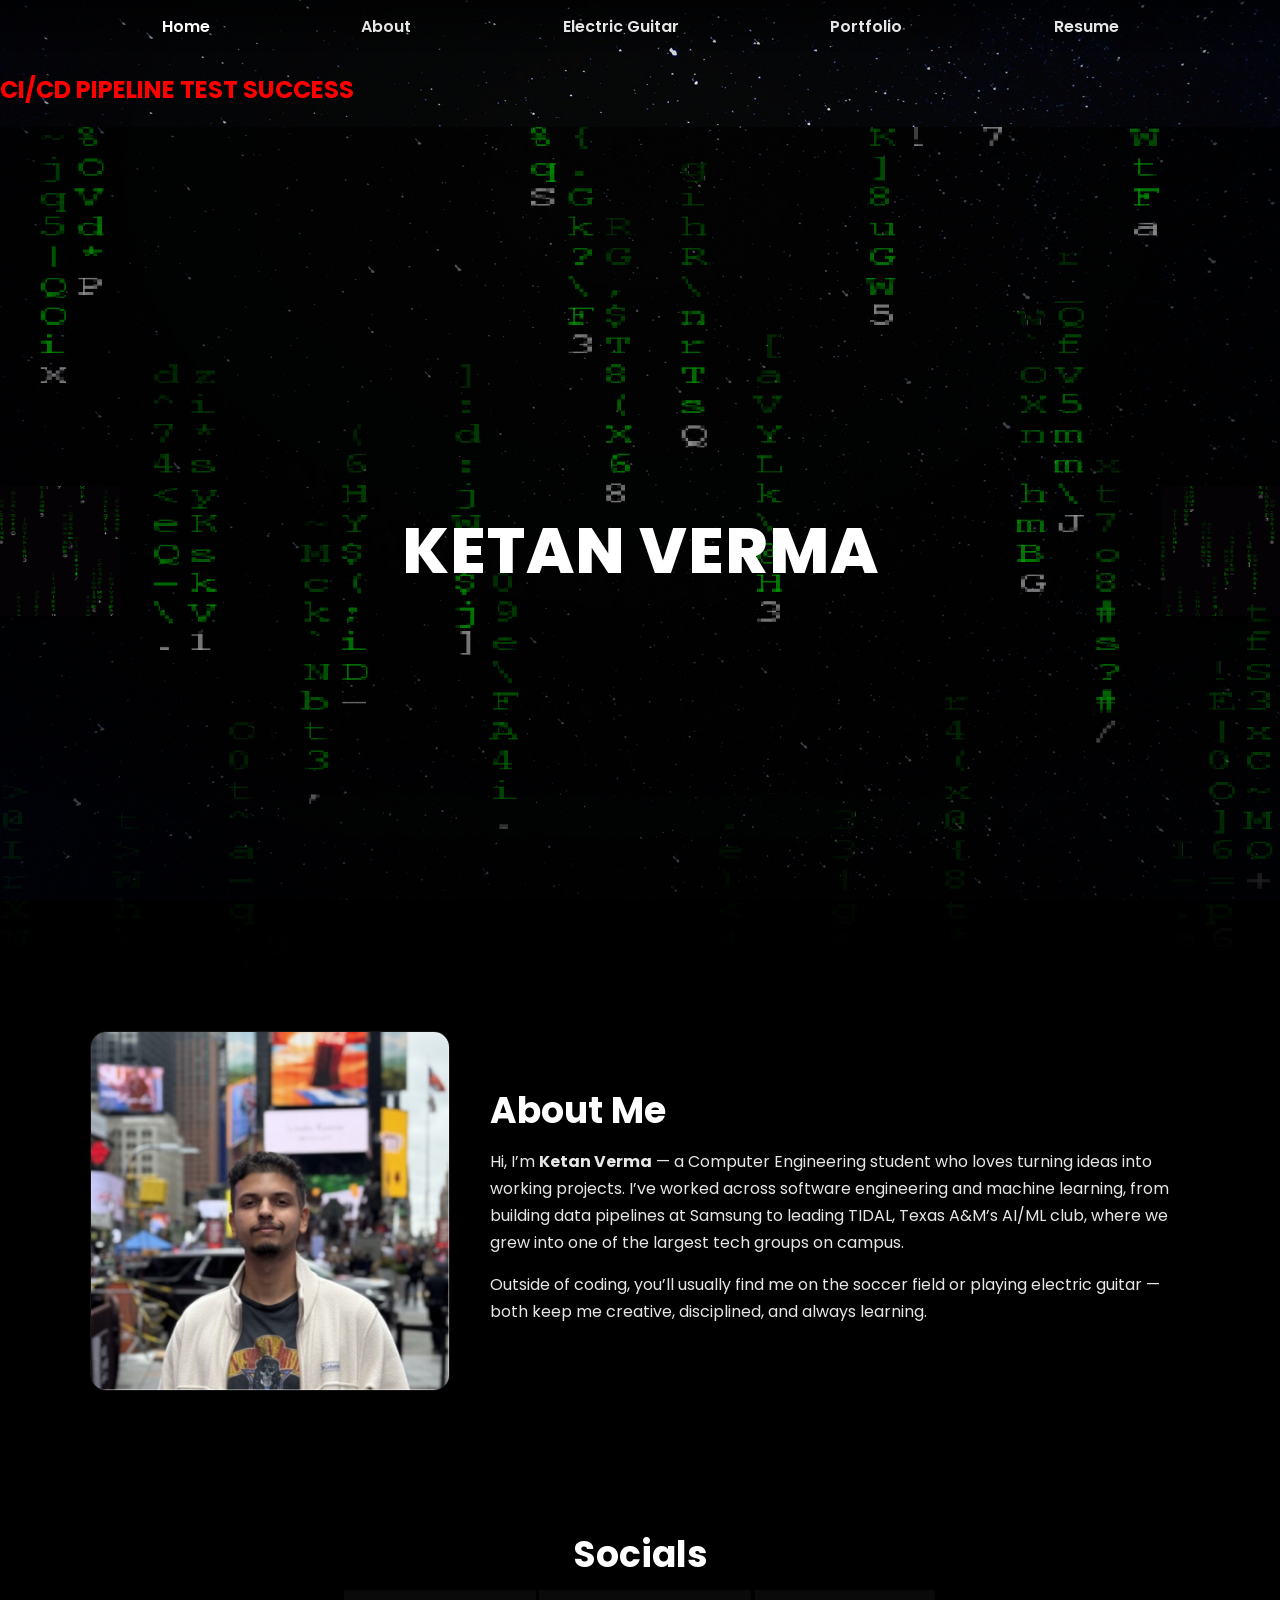
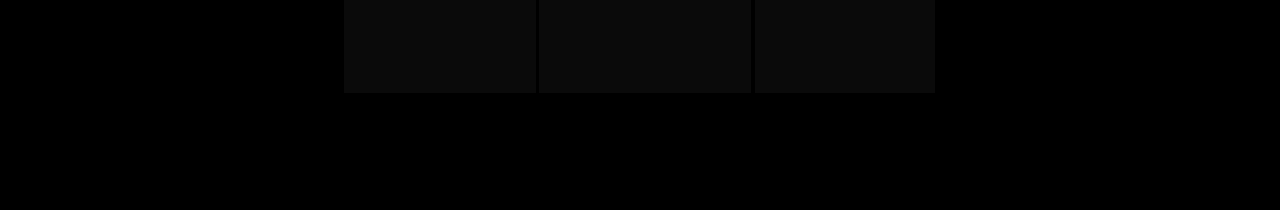
<file: index.html>
<!doctype html>
<html lang="en">
<head>
  <meta charset="utf-8" />
  <meta name="viewport" content="width=device-width, initial-scale=1" />
  <title>Ketan Verma</title>
  <link href="https://fonts.googleapis.com/css2?family=Poppins:wght@400;600;700;800&display=swap" rel="stylesheet">
  <link rel="stylesheet" href="./styles.css" />
</head>
<body>
  <!-- Top nav -->
  <header class="nav">
    <nav class="nav-inner">
      <a href="./index.html" class="nav-link nav-link--active">Home</a>
      <a href="#about" class="nav-link">About</a>
      <a href="./electric-guitar.html" class="nav-link">Electric Guitar</a>
      <a href="./portfolio.html" class="nav-link">Portfolio</a>
      <a href="./resume.html" class="nav-link">Resume</a>
    </nav>
  </header>
  <div class="nav-spacer"></div>
<h2 style="color:red;">CI/CD PIPELINE TEST SUCCESS</h2>
  <!-- Global stars -->
  <div class="bg-kenburns fixed-bg"></div>
  <div class="bg-dim fixed-bg"></div>

  <main>
    <!-- HERO: matrix -->
    <section class="hero">
      <div class="hero-bg" aria-hidden="true">
        <img src="./matrix.gif" alt="">
      </div>
      <div class="hero-row">
        <img src="./matrix.gif" alt="" class="note-gif note-gif--left" aria-hidden="true" />
        <h1 class="title"><span class="name-bob">KETAN VERMA</span></h1>
        <img src="./matrix.gif" alt="" class="note-gif note-gif--right" aria-hidden="true" />
      </div>
    </section>

    <!-- ABOUT -->
    <section id="about" class="about">
      <div class="container">
        <img class="about-img" src="./me.jpg" alt="Photo of Ketan Verma" />
        <div class="about-text">
          <h2 class="about-title">About Me</h2>
          <p>
            Hi, I’m <strong>Ketan Verma</strong> — a Computer Engineering student who loves turning ideas into working
            projects. I’ve worked across software engineering and machine learning, from building data pipelines at
            Samsung to leading TIDAL, Texas A&amp;M’s AI/ML club, where we grew into one of the largest tech groups on campus.
          </p>
          <p>
            Outside of coding, you’ll usually find me on the soccer field or playing electric guitar — both keep me
            creative, disciplined, and always learning.
          </p>
        </div>
      </div>
    </section>

    <!-- SOCIALS -->
    <section id="socials" class="socials">
      <div class="container--narrow">
        <h2 class="section-title">Socials</h2>
        <ul class="social-list">
          <li>
            <a class="social-link" href="https://www.linkedin.com/in/ketan-verma12/" target="_blank" rel="noopener">
              <img src="./linkedin.png" alt="LinkedIn" class="social-icon" />
              <span class="social-label">LinkedIn</span>
            </a>
          </li>
          <li>
            <a class="social-link" href="https://www.instagram.com/kxtxan/" target="_blank" rel="noopener">
              <img src="./instagram.png" alt="Instagram" class="social-icon" />
              <span class="social-label">Instagram</span>
            </a>
          </li>
          <li>
            <a class="social-link" href="https://github.com/ketanverma123" target="_blank" rel="noopener">
              <img src="./github.jpg" alt="GitHub" class="social-icon" />
              <span class="social-label">GitHub</span>
            </a>
          </li>
        </ul>
      </div>
    </section>
  </main>

  <!-- Hide/show nav on scroll -->
  <script>
    (function () {
      const nav = document.querySelector('.nav');
      if (!nav) return;
      let lastY = window.scrollY || 0;
      function onScroll() {
        const y = window.scrollY || 0;
        if (y > 10) nav.classList.add('nav--scrolled'); else nav.classList.remove('nav--scrolled');
        if (y > lastY && y > 120) nav.classList.add('nav--hidden'); else nav.classList.remove('nav--hidden');
        lastY = y;
      }
      window.addEventListener('scroll', onScroll, { passive: true });
    })();
  </script>
</body>
</html>
</file>
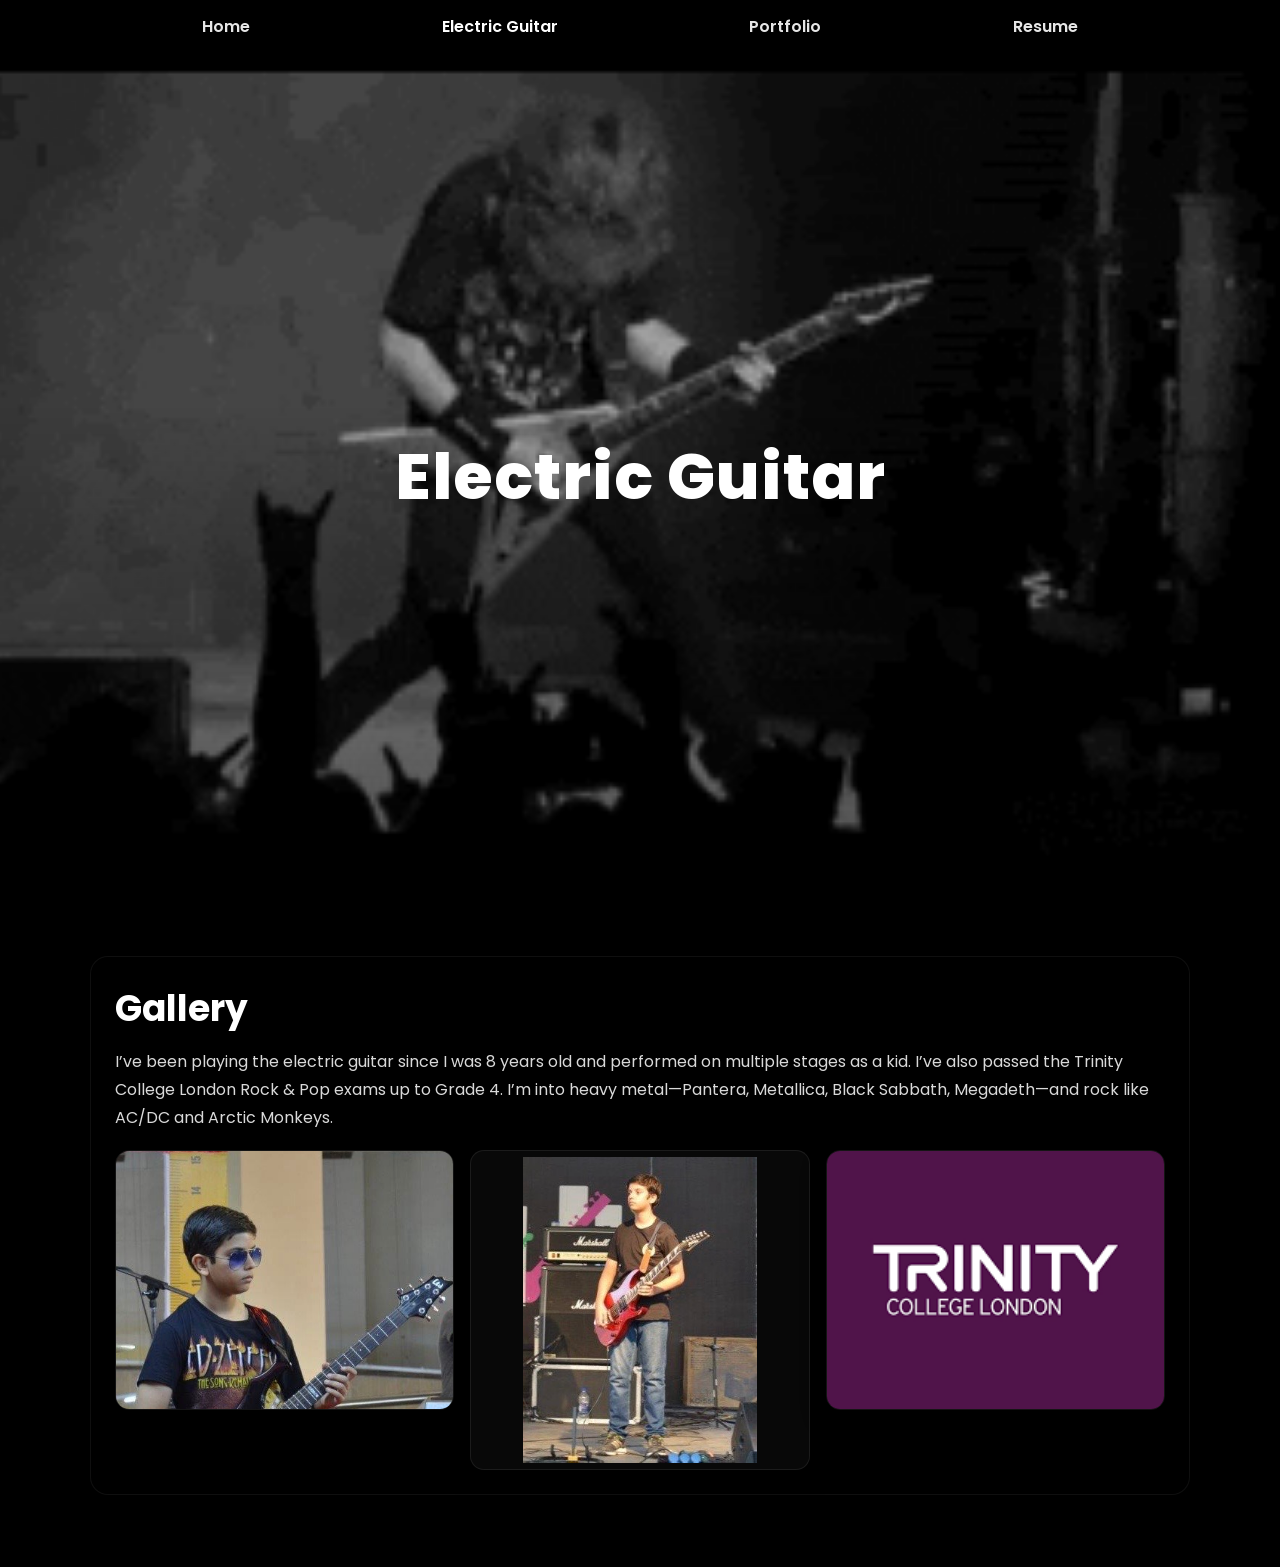
<file: electric-guitar.html>
<!doctype html>
<html lang="en">
<head>
  <meta charset="utf-8" />
  <meta name="viewport" content="width=device-width, initial-scale=1" />
  <title>Electric Guitar • Ketan Verma</title>
  <link href="https://fonts.googleapis.com/css2?family=Poppins:wght@400;600;700;800&display=swap" rel="stylesheet">
  <link rel="stylesheet" href="./styles.css" />
</head>
<body class="eg-page">
  <!-- Top nav -->
  <header class="nav">
    <nav class="nav-inner">
      <a href="./index.html" class="nav-link">Home</a>
      <a href="./electric-guitar.html" class="nav-link nav-link--active">Electric Guitar</a>
      <a href="./portfolio.html" class="nav-link">Portfolio</a>
      <a href="./resume.html" class="nav-link">Resume</a>
    </nav>
  </header>
  <div class="nav-spacer"></div>

  <!-- Background GIF + dimmer -->
  <img src="./guitar.gif" alt="" class="bg-gif fixed-bg">
  <div class="bg-dim fixed-bg"></div>

  <main>
    <!-- Hero -->
    <section class="eg-hero">
      <h1 class="title"><span class="name-bob">Electric Guitar</span></h1>
    </section>

    <!-- Gallery section -->
    <section id="guitar" class="guitar">
      <div class="container">
        <h2 class="guitar-title">Gallery</h2>

        <p class="guitar-intro">
          I’ve been playing the electric guitar since I was 8 years old and performed on multiple stages as a kid.
          I’ve also passed the Trinity College London Rock &amp; Pop exams up to Grade 4.
          I’m into heavy metal—Pantera, Metallica, Black Sabbath, Megadeth—and rock like AC/DC and Arctic Monkeys.
        </p>

        <div class="guitar-gallery">
          <!-- Left (normal full-bleed thumbnail) -->
          <img class="guitar-img" src="./guitar1.jpeg" alt="Electric guitar photo 1">

          <!-- Middle: show the entire image (no crop) -->
          <img class="guitar-img guitar-img--full" src="./guitar2.jpeg" alt="Electric guitar photo 2">

          <!-- Right (normal) -->
          <img class="guitar-img" src="./trinity.png" alt="Trinity College London Rock &amp; Pop certification graphic">
        </div>
      </div>
    </section>
  </main>

  <!-- Hide/show nav on scroll -->
  <script>
    (function () {
      const nav = document.querySelector('.nav');
      if (!nav) return;
      let lastY = window.scrollY || 0;
      function onScroll() {
        const y = window.scrollY || 0;
        if (y > 10) nav.classList.add('nav--scrolled'); else nav.classList.remove('nav--scrolled');
        if (y > lastY && y > 120) nav.classList.add('nav--hidden'); else nav.classList.remove('nav--hidden');
        lastY = y;
      }
      window.addEventListener('scroll', onScroll, { passive: true });
    })();
  </script>
</body>
</html>
</file>
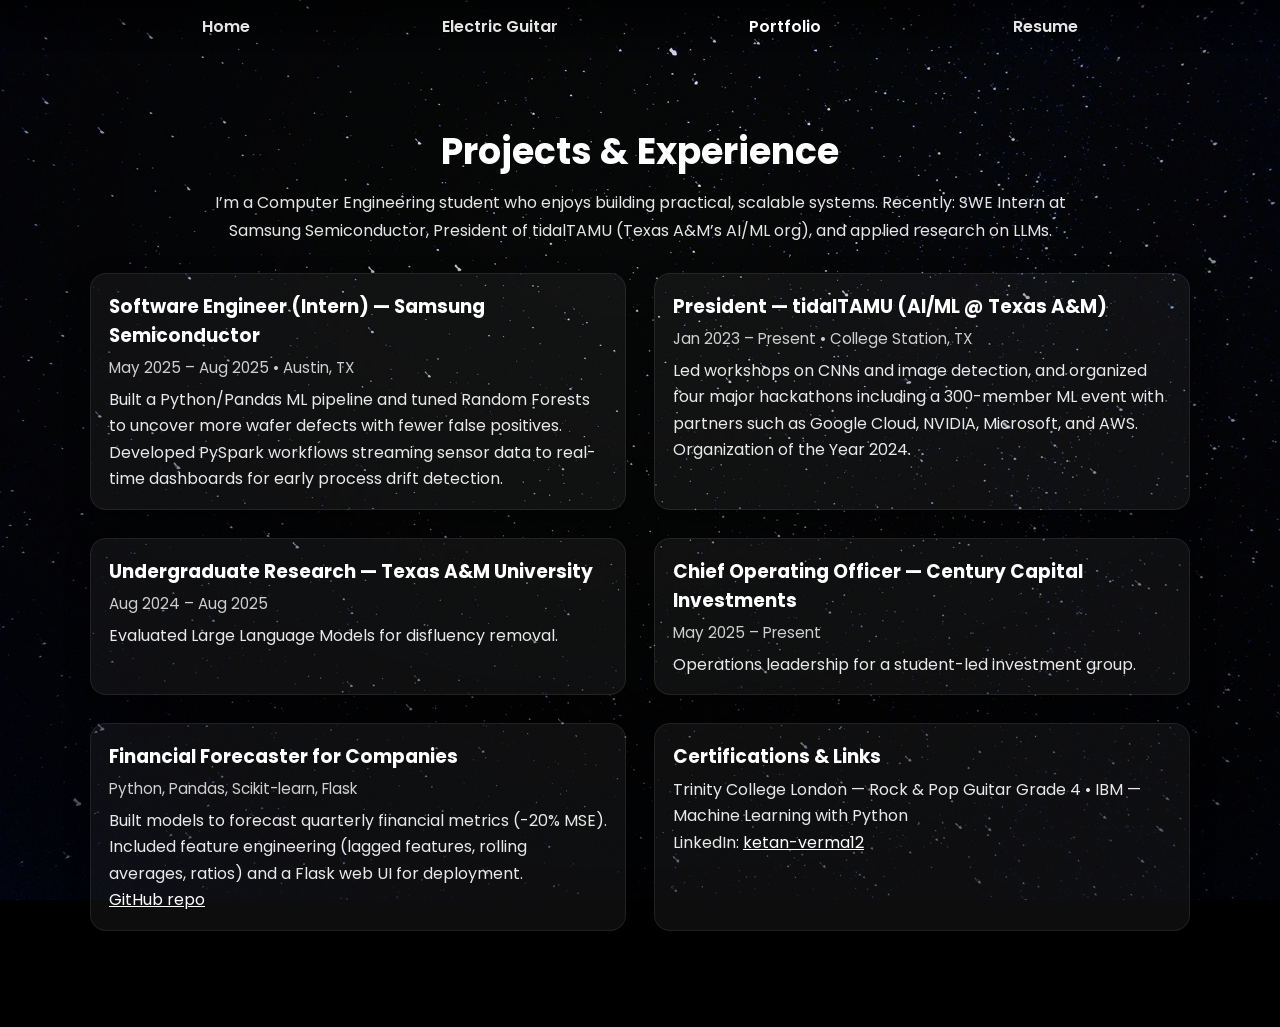
<file: portfolio.html>
<!doctype html>
<html lang="en">
<head>
  <meta charset="utf-8" />
  <meta name="viewport" content="width=device-width, initial-scale=1" />
  <title>Portfolio • Ketan Verma</title>
  <link href="https://fonts.googleapis.com/css2?family=Poppins:wght@400;600;700;800&display=swap" rel="stylesheet">
  <link rel="stylesheet" href="./styles.css" />
</head>
<body>
  <header class="nav">
    <nav class="nav-inner">
      <a href="./index.html" class="nav-link">Home</a>
      <a href="./electric-guitar.html" class="nav-link">Electric Guitar</a>
      <a href="./portfolio.html" class="nav-link nav-link--active">Portfolio</a>
      <a href="./resume.html" class="nav-link">Resume</a>
    </nav>
  </header>
  <div class="nav-spacer"></div>

  <div class="bg-kenburns fixed-bg"></div>
  <div class="bg-dim fixed-bg"></div>

  <main class="portfolio">
  <div class="container--narrow">
    <h1 class="section-title">Projects &amp; Experience</h1>
    <p class="intro">
      I’m a Computer Engineering student who enjoys building practical, scalable systems. Recently:
      SWE Intern at Samsung Semiconductor, President of tidalTAMU (Texas A&amp;M’s AI/ML org),
      and applied research on LLMs.
    </p>
  </div>

    <section class="cards">
      <!-- EXPERIENCE -->
      <article class="card">
        <h3>Software Engineer (Intern) — Samsung Semiconductor</h3>
        <div class="meta">May 2025 – Aug 2025 • Austin, TX</div>
        <p>
          Built a Python/Pandas ML pipeline and tuned Random Forests to uncover more wafer defects with fewer false
          positives. Developed PySpark workflows streaming sensor data to real-time dashboards for early process drift detection.
        </p>
      </article>

      <article class="card">
        <h3>President — tidalTAMU (AI/ML @ Texas A&amp;M)</h3>
        <div class="meta">Jan 2023 – Present • College Station, TX</div>
        <p>
          Led workshops on CNNs and image detection, and organized four major hackathons including a 300-member ML event
          with partners such as Google Cloud, NVIDIA, Microsoft, and AWS. Organization of the Year 2024.
        </p>
      </article>

      <article class="card">
        <h3>Undergraduate Research — Texas A&amp;M University</h3>
        <div class="meta">Aug 2024 – Aug 2025</div>
        <p>Evaluated Large Language Models for disfluency removal.</p>
      </article>

      <article class="card">
        <h3>Chief Operating Officer — Century Capital Investments</h3>
                <div class="meta">May 2025 – Present</div>
        <p>Operations leadership for a student-led investment group.</p>
      </article>

      <!-- PROJECTS -->
      <article class="card">
        <h3>Financial Forecaster for Companies</h3>
        <div class="meta">Python, Pandas, Scikit-learn, Flask</div>
        <p>
          Built models to forecast quarterly financial metrics (-20% MSE). Included feature engineering (lagged features,
          rolling averages, ratios) and a Flask web UI for deployment.
          <br /><a href="https://github.com/ketanverma123/Financial-Forecaster" target="_blank" rel="noopener" style="color:#fff;text-decoration:underline;">GitHub repo</a>
        </p>
      </article>

      <!-- CERTS / LINKS -->
      <article class="card">
        <h3>Certifications & Links</h3>
        <p>
          Trinity College London — Rock &amp; Pop Guitar Grade 4 • IBM — Machine Learning with Python
          <br />LinkedIn: <a href="https://www.linkedin.com/in/ketan-verma12/" target="_blank" rel="noopener" style="color:#fff;text-decoration:underline;">ketan-verma12</a>
        </p>
      </article>
    </section>
  </main>

  <script>
    (function () {
      const nav = document.querySelector('.nav');
      if (!nav) return;
      let lastY = window.scrollY || 0;
      function onScroll() {
        const y = window.scrollY || 0;
        if (y > 10) nav.classList.add('nav--scrolled'); else nav.classList.remove('nav--scrolled');
        if (y > lastY && y > 120) nav.classList.add('nav--hidden'); else nav.classList.remove('nav--hidden');
        lastY = y;
      }
      window.addEventListener('scroll', onScroll, { passive: true });
    })();
  </script>
</body>
</html>
</file>
<file: styles.css>
/* ============ Base ============ */
* { box-sizing: border-box; }
html, body { height: 100%; margin: 0; }
html { scroll-behavior: smooth; }
body {
  background: #000;
  color: #fff;
  -webkit-font-smoothing: antialiased;
  -moz-osx-font-smoothing: grayscale;
  font-family: 'Poppins', system-ui, -apple-system, Segoe UI, Roboto, Helvetica, Arial, sans-serif;
}

/* ============ Global starry background ============ */
@keyframes kenburns { 0%{transform:scale(1.05)} 50%{transform:scale(1.12) translate(-2%,1%)} 100%{transform:scale(1.05)} }
.bg-kenburns { position: absolute; inset: 0; z-index: -2; overflow: hidden; }
.bg-kenburns::before { content:""; position: absolute; inset: -5%; background: url("./bg.png") center/cover no-repeat; animation: kenburns 36s ease-in-out infinite; filter: saturate(1.05); }
.bg-dim { position: absolute; inset: 0; z-index: -1; background: radial-gradient(80% 80% at 50% 20%, rgba(0,0,0,0) 0%, rgba(0,0,0,.45) 60%, rgba(0,0,0,.65) 100%); }
.fixed-bg { position: fixed; inset: 0; }

/* ============ Top navigation (solid bg when scrolled, hides on scroll down) ============ */
.nav {
  position: fixed; top: 0; left: 0; right: 0;
  z-index: 50;
  padding: 10px 20px;
  height: 52px;
  background: linear-gradient(to bottom, rgba(0,0,0,0.6), transparent);
  transition: transform .25s ease, background-color .25s ease, box-shadow .25s ease;
  will-change: transform;
}
.nav--scrolled { background: rgba(0,0,0,.7); backdrop-filter: blur(6px); box-shadow: 0 6px 20px rgba(0,0,0,.35); }
.nav--hidden  { transform: translateY(-100%); }

.nav-inner { height: 100%; display: flex; align-items: center; justify-content: space-evenly; }
.nav-link { color: #fff; text-decoration: none; font-weight: 600; opacity: .9; padding: 6px 10px; }
.nav-link:hover { opacity: 1; text-decoration: underline; }
.nav-link--active { opacity: 1; }
.nav-spacer { height: 52px; }

/* ============ Headings (all Poppins) ============ */
.title,
.about-title,
.section-title,
.guitar-title {
  font-family: 'Poppins', sans-serif;
}

.title { font-weight: 800; font-size: clamp(40px, 6vw, 64px); letter-spacing: 1px; margin: 0; }
.about-title, .section-title, .guitar-title { font-weight: 700; font-size: clamp(28px, 4vw, 36px); margin: 0 0 10px; }

/* ============ Hero (Matrix bg) ============ */
:root{
  --note-size: clamp(160px, 18vw, 300px);
  --note-gap:  clamp(56px, 10vw, 140px);
  --note-offset: clamp(60px, 12vw, 220px);
}
.hero{
  min-height: calc(100vh - 52px);
  display: grid; place-items: center;
  overflow: hidden; position: relative; z-index: 5;
}
.hero-bg{ position: absolute; inset: 0; z-index: -1; overflow: hidden; }
.hero-bg img{
  position: absolute; inset: 0; width: 100%; height: 100%; object-fit: cover;
  opacity: .6; mix-blend-mode: screen; filter: saturate(1.2) contrast(1.05);
  -webkit-mask-image: linear-gradient(to bottom, rgba(0,0,0,1) 62%, rgba(0,0,0,0) 100%);
          mask-image: linear-gradient(to bottom, rgba(0,0,0,1) 62%, rgba(0,0,0,0) 100%);
}
.hero::after{
  content:""; position:absolute; left:0; right:0; bottom:-1px; height:160px; pointer-events:none;
  background: linear-gradient(to bottom, rgba(0,0,0,0) 0%, rgba(0,0,0,.55) 70%, rgba(0,0,0,.85) 100%);
}
.hero-row{ display: inline-flex; align-items: center; gap: var(--note-gap); }
.note-gif{ width: var(--note-size); height:auto; filter: drop-shadow(0 4px 10px rgba(0,0,0,.35)); mix-blend-mode: screen; }
.note-gif--left{ transform: translateX(calc(-1 * var(--note-offset))); }
.note-gif--right{ transform: translateX(var(--note-offset)); }
@keyframes bob { 0%{transform:translateY(0)} 50%{transform:translateY(-8px)} 100%{transform:translateY(0)} }
.name-bob{ display:inline-block; animation:bob 3.8s ease-in-out infinite; }
@media (max-width:560px){ :root{ --note-size:96px; --note-gap:28px; --note-offset:0px; } .title{ font-size:clamp(32px, 9vw, 48px);} }

/* ============ About ============ */
.about { padding: 56px 20px; position: relative; z-index: 5; }
.container { max-width: 1100px; margin: 0 auto; display: grid; gap: 28px; align-items: center; }
@media (min-width: 860px) { .container { grid-template-columns: 360px 1fr; gap: 40px; } }
.about-img { width: 100%; max-width: 360px; aspect-ratio: 1/1; object-fit: cover; border-radius: 16px; box-shadow: 0 10px 30px rgba(0,0,0,.45); border: 1px solid rgba(255,255,255,.08); }
.about-text p { color:#e6e6e6; line-height:1.7; margin:0 0 14px; }
.about-meta { color:#bdbdbd; }
.about-meta a { color:#fff; text-decoration: underline; }

/* ============ Socials ============ */
.container--narrow{ max-width: 900px; margin: 0 auto; padding: 0 20px; }
.socials{ position: relative; z-index: 5; padding: 80px 0 140px; }
.socials .section-title{ text-align:center; margin-bottom: 22px; } /* centered heading */
.social-list{ list-style:none; margin:18px 0 0; padding:0; display:flex; flex-wrap:wrap; justify-content:center; gap:28px 40px; }
.social-link{ display:inline-flex; align-items:center; gap:12px; color:#fff; text-decoration:none; padding:8px 12px; border-radius:12px; transition:.2s; background:rgba(255,255,255,.04); border:1px solid rgba(255,255,255,.08); box-shadow:0 4px 12px rgba(0,0,0,.35); backdrop-filter: blur(2px); }
.social-link:hover{ transform:translateY(-3px); box-shadow:0 10px 24px rgba(0,0,0,.55); background:rgba(255,255,255,.07); }
.social-icon{ width:48px; height:48px; border-radius:8px; object-fit:cover; }
.social-label{ font-weight:600; letter-spacing:.02em; color:#f1f1f1; }

/* ============ Electric Guitar page ============ */
.bg-gif { position: absolute; inset: 0; z-index: -2; width: 100%; height: 100%; object-fit: cover; }
.eg-hero { position: relative; z-index: 5; min-height: calc(100vh - 52px); display: grid; place-items: center; overflow: hidden; }
.eg-page .bg-dim { background: linear-gradient(to bottom, rgba(0,0,0,0.35) 0%, rgba(0,0,0,0.35) 45%, rgba(0,0,0,0.55) 75%, rgba(0,0,0,0.70) 100%); }

.guitar { position: relative; z-index: 5; padding: 56px 20px 72px; }
.guitar .container {
  max-width: 1100px; margin: 0 auto;
  background: rgba(0,0,0,0.28); border: 1px solid rgba(255,255,255,0.06);
  border-radius: 18px; padding: 24px; backdrop-filter: blur(1.5px);
  display: block; /* stack heading, blurb, gallery */
}
.guitar-title { margin: 0 0 12px 0; }
.guitar-intro { margin: 0 0 18px; color: #d9d9d9; line-height: 1.75; }

/* Gallery grid — smaller thumbs */
.guitar-gallery { display: grid; gap: 16px; grid-template-columns: repeat(auto-fit, minmax(220px, 1fr)); align-items: start; }
.guitar-img {
  width: 100%;
  height: clamp(160px, 24vw, 260px);
  object-fit: cover;           /* default: crop to fill */
  border-radius: 14px;
  border: 1px solid rgba(255,255,255,.08);
  box-shadow: 0 10px 24px rgba(0,0,0,.45);
  transition: transform .2s ease, box-shadow .2s ease;
}
.guitar-img:hover { transform: translateY(-2px) scale(1.02); box-shadow: 0 16px 36px rgba(0,0,0,.55); }

/* OVERRIDE: show full photo (no crop) on images with this class */
.guitar-gallery .guitar-img.guitar-img--full {
  object-fit: contain !important;
  height: auto !important;
  width: 100% !important;
  max-height: 320px !important;
  display: block;
  background: rgba(255,255,255,0.03);
  padding: 6px;
  border-radius: 14px;
  align-self: start;
  justify-self: center;
}

/* ============ Portfolio (Projects/Experience) ============ */
.portfolio { padding: 72px 20px 96px; position: relative; z-index: 5; }
.portfolio .section-title{ text-align:center; margin-bottom: 10px; }
.portfolio .intro { max-width: 900px; margin: 8px auto 28px; text-align: center; color:#e6e6e6; line-height:1.75; }

.cards { max-width: 1100px; margin: 0 auto; display: grid; gap: 24px; grid-template-columns: 1fr; }
@media (min-width: 900px){ .cards{ grid-template-columns: 1fr 1fr; gap: 28px; } }
.card {
  background: rgba(255,255,255,0.05);
  border: 1px solid rgba(255,255,255,0.08);
  border-radius: 16px; padding: 18px 18px 16px;
  box-shadow: 0 10px 24px rgba(0,0,0,.45);
}
.card h3{ margin: 0 0 6px; font-weight: 700; }
.card .meta{ color:#cfcfcf; font-size: .95rem; margin-bottom: 8px; }
.card p{ margin: 0; color:#e9e9e9; line-height: 1.65; }

/* ============ Resume page ============ */
.pdf-center { min-height: calc(100vh - 52px); display: flex; flex-direction: column; align-items: center; justify-content: center; gap: 14px; padding: 20px; }
.pdf-embed { width: min(900px, 92vw); height: min(1160px, 82vh); border: none; background: #111; box-shadow: 0 10px 30px rgba(0,0,0,0.45); border-radius: 8px; }
.pdf-fallback { color:#ddd; font-size:.95rem; }
.pdf-fallback a { color:#fff; font-weight:600; text-decoration:underline; }

/* ============ Accessibility ============ */
@media (prefers-reduced-motion: reduce) {
  .bg-kenburns::before { animation: none; }
  .name-bob { animation: none; }
  .hero-bg img { animation: none; }
}
</file>
